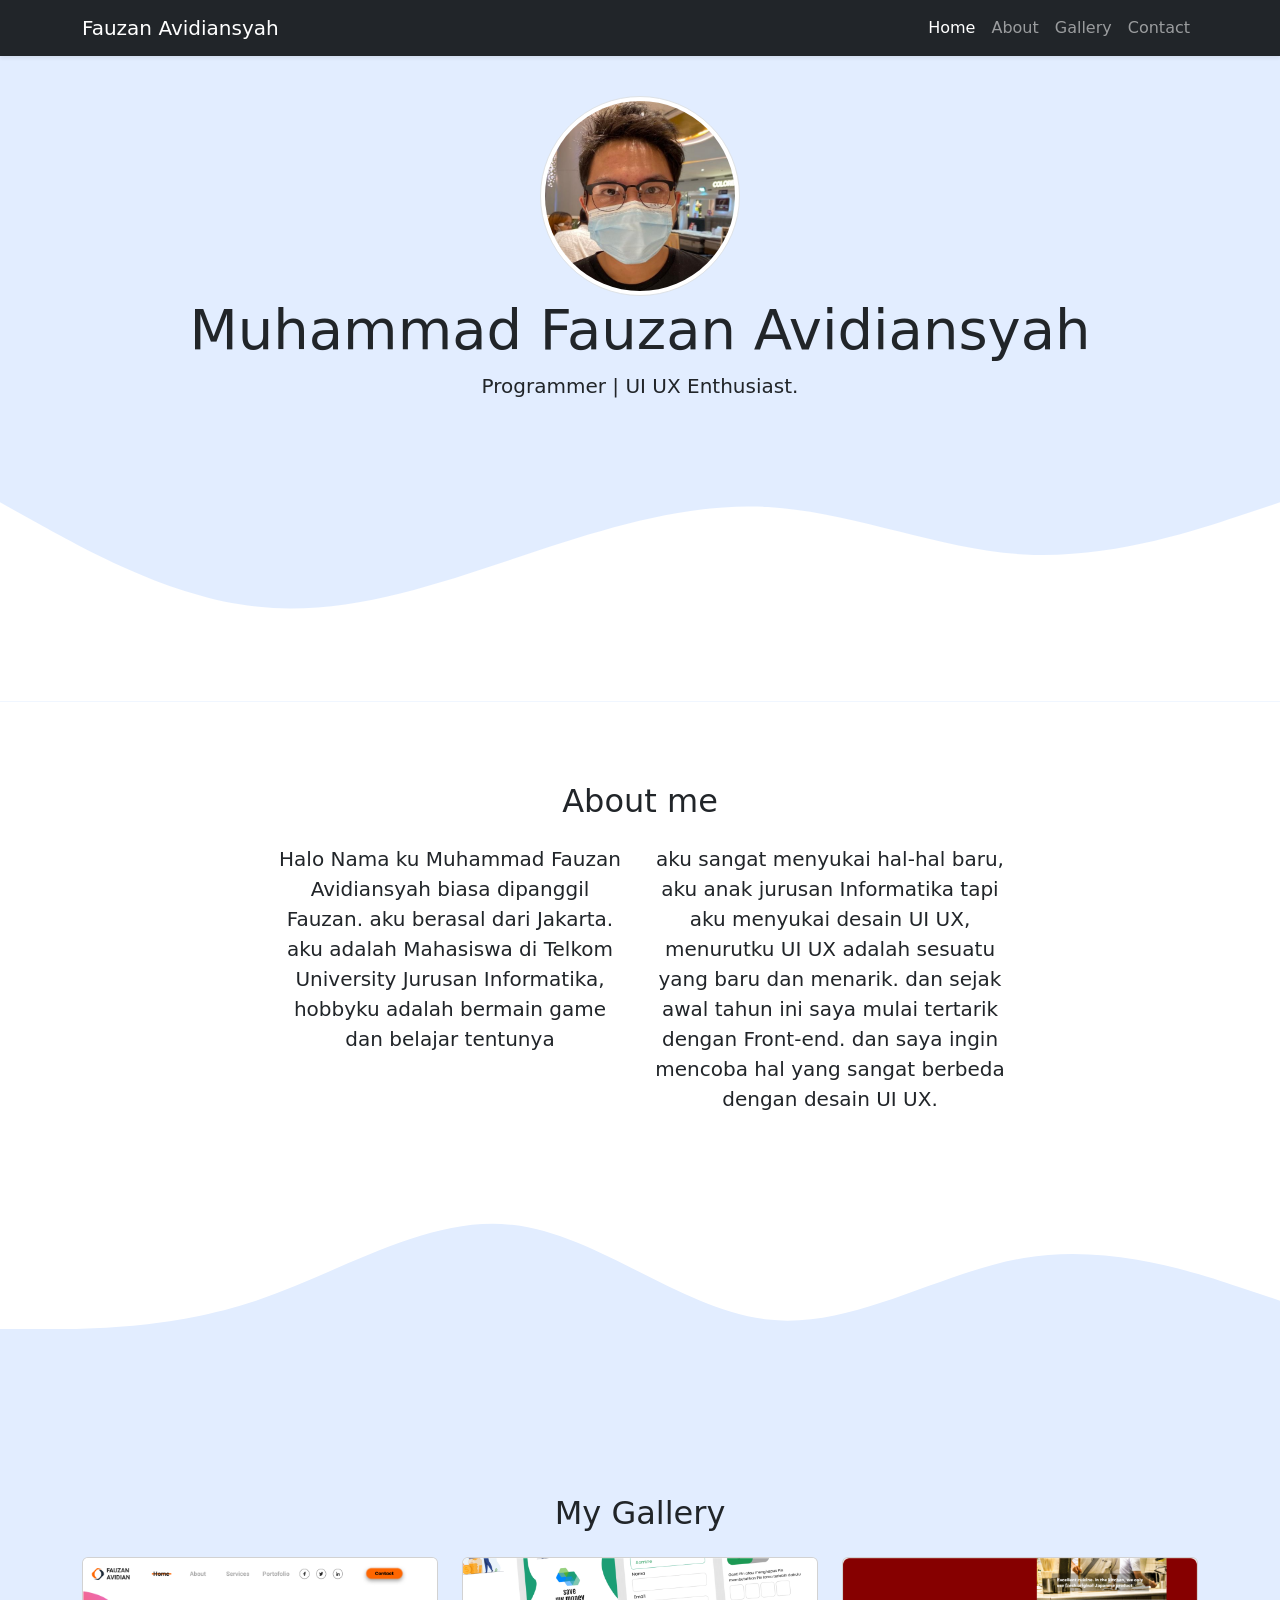
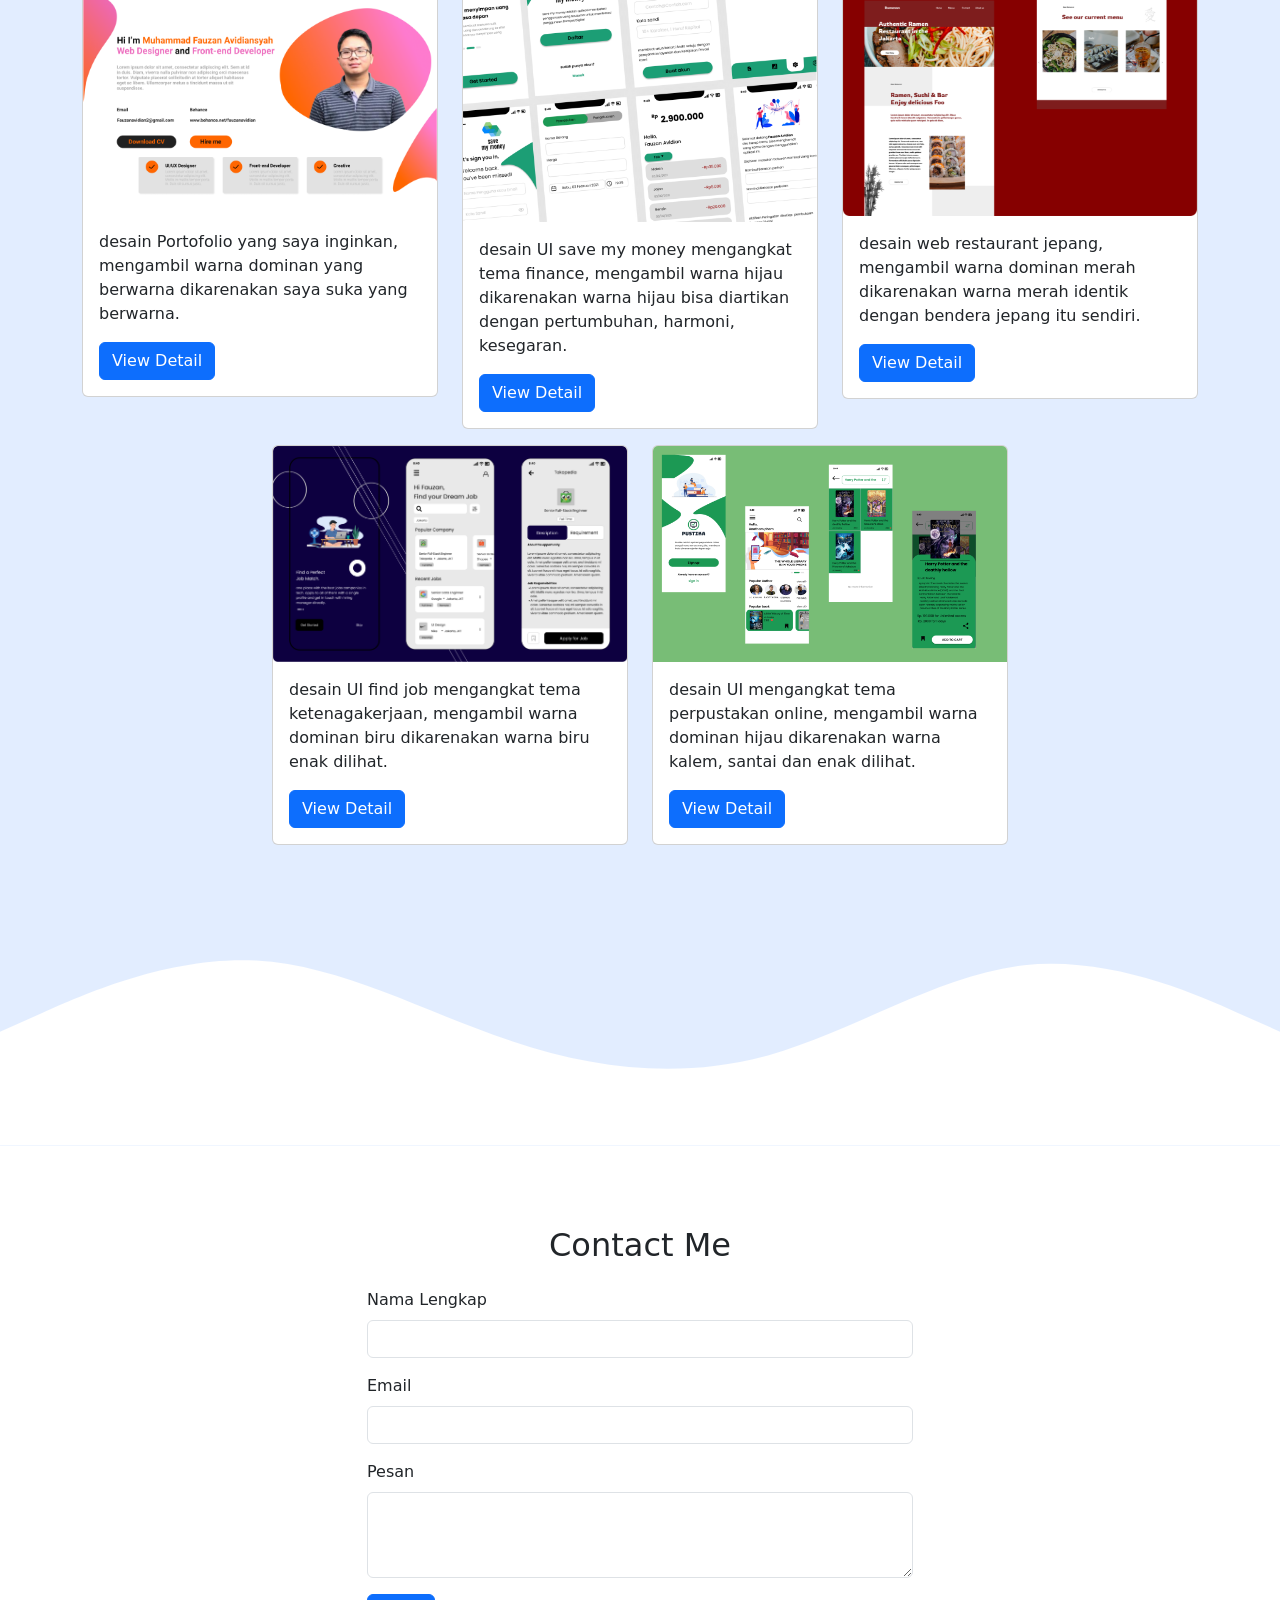
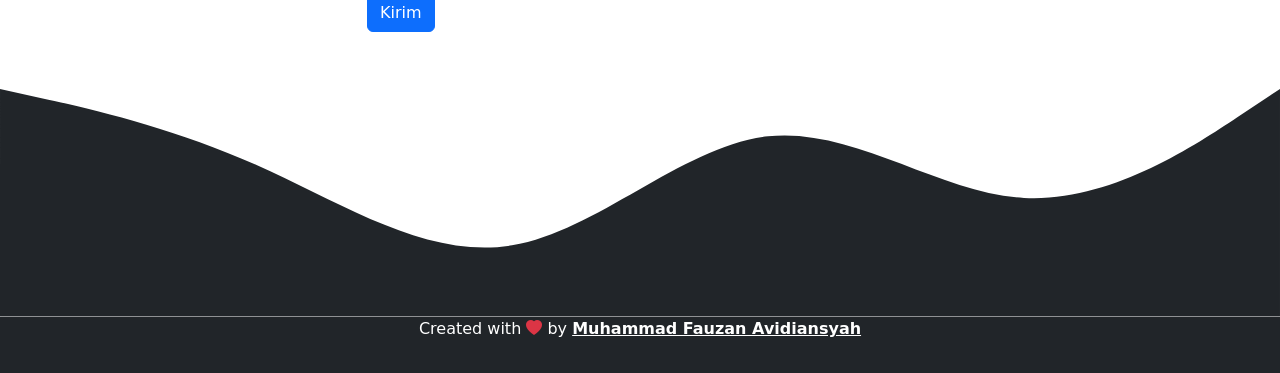
<file: index.html>
<!DOCTYPE html>
<html lang="en">
  <head>
    <!-- Required meta tags -->
    <meta charset="utf-8" />
    <meta name="viewport" content="width=device-width, initial-scale=1" />

    <!-- Bootstrap CSS -->
    <link href="https://cdn.jsdelivr.net/npm/bootstrap@5.0.0-beta3/dist/css/bootstrap.min.css" rel="stylesheet" integrity="sha384-eOJMYsd53ii+scO/bJGFsiCZc+5NDVN2yr8+0RDqr0Ql0h+rP48ckxlpbzKgwra6" crossorigin="anonymous" />
    <!-- Bootstrap Icon -->
    <link rel="stylesheet" href="https://cdn.jsdelivr.net/npm/bootstrap-icons@1.4.0/font/bootstrap-icons.css" />
    <!-- my CSS -->
    <link rel="stylesheet" href="style.css" />
    <title>My Portofolio | Fauzan Avidiansyah</title>
  </head>
  <body id="home">
    <!-- Navbar start -->
    <nav class="navbar navbar-expand-lg navbar-dark bg-dark shadow-sm fixed-top">
      <div class="container">
        <a class="navbar-brand" href="#">Fauzan Avidiansyah</a>
        <button class="navbar-toggler" type="button" data-bs-toggle="collapse" data-bs-target="#navbarNav" aria-controls="navbarNav" aria-expanded="false" aria-label="Toggle navigation">
          <span class="navbar-toggler-icon"></span>
        </button>
        <div class="collapse navbar-collapse" id="navbarNav">
          <ul class="navbar-nav ms-auto">
            <li class="nav-item">
              <a class="nav-link active" aria-current="page" href="#home">Home</a>
            </li>
            <li class="nav-item">
              <a class="nav-link" href="#about">About</a>
            </li>
            <li class="nav-item">
              <a class="nav-link" href="#gallery">Gallery</a>
            </li>
            <li class="nav-item">
              <a class="nav-link" href="#contact">Contact </a>
            </li>
          </ul>
        </div>
      </div>
    </nav>
    <!-- Navbar End -->
    <!-- Jumbotron start -->
    <section class="jumbotron text-center">
      <img src="img/fotofixfix.png" alt="Muhammad Fauzan Avidiansyah" width="200" class="rounded-circle img-thumbnail" />
      <h1 class="display-4">Muhammad Fauzan Avidiansyah</h1>
      <p class="lead">Programmer | UI UX Enthusiast.</p>
      <svg xmlns="http://www.w3.org/2000/svg" viewBox="0 0 1440 320">
        <path
          fill="#fff"
          fill-opacity="1"
          d="M0,96L48,122.7C96,149,192,203,288,213.3C384,224,480,192,576,160C672,128,768,96,864,101.3C960,107,1056,149,1152,154.7C1248,160,1344,128,1392,112L1440,96L1440,320L1392,320C1344,320,1248,320,1152,320C1056,320,960,320,864,320C768,320,672,320,576,320C480,320,384,320,288,320C192,320,96,320,48,320L0,320Z"
        ></path>
      </svg>
    </section>
    <!-- jumbotron end -->
    <!-- about start -->
    <section id="about">
      <div class="container">
        <div class="row text-center mb-3">
          <div class="col">
            <h2>About me</h2>
          </div>
        </div>
        <div class="row justify-content-center fs-5 text-center">
          <div class="col-md-4">
            <p>Halo Nama ku Muhammad Fauzan Avidiansyah biasa dipanggil Fauzan. aku berasal dari Jakarta. aku adalah Mahasiswa di Telkom University Jurusan Informatika, hobbyku adalah bermain game dan belajar tentunya</p>
          </div>
          <div class="col-md-4">
            <p>
              aku sangat menyukai hal-hal baru, aku anak jurusan Informatika tapi aku menyukai desain UI UX, menurutku UI UX adalah sesuatu yang baru dan menarik. dan sejak awal tahun ini saya mulai tertarik dengan Front-end. dan saya ingin
              mencoba hal yang sangat berbeda dengan desain UI UX.
            </p>
          </div>
        </div>
      </div>
      <svg xmlns="http://www.w3.org/2000/svg" viewBox="0 0 1440 320">
        <path
          fill="#e2edff"
          fill-opacity="1"
          d="M0,224L48,224C96,224,192,224,288,192C384,160,480,96,576,106.7C672,117,768,203,864,213.3C960,224,1056,160,1152,144C1248,128,1344,160,1392,176L1440,192L1440,320L1392,320C1344,320,1248,320,1152,320C1056,320,960,320,864,320C768,320,672,320,576,320C480,320,384,320,288,320C192,320,96,320,48,320L0,320Z"
        ></path>
      </svg>
    </section>
    <!-- about end -->
    <!-- gallery start -->
    <section id="gallery">
      <div class="container">
        <div class="row text-center mb-3">
          <div class="col">
            <h2>My Gallery</h2>
          </div>
        </div>
        <div class="row justify-content-center">
          <div class="col-md-4 mb-3">
            <div class="card">
              <img src="img/portofolio.png" class="card-img-top" alt="portofolio" />
              <div class="card-body">
                <p class="card-text">desain Portofolio yang saya inginkan, mengambil warna dominan yang berwarna dikarenakan saya suka yang berwarna.</p>
                <a href="https://www.behance.net/gallery/117979019/My-portofolio" class="btn btn-primary">View Detail</a>
              </div>
            </div>
          </div>
          <div class="col-md-4 mb-3">
            <div class="card">
              <img src="img/smm.png" class="card-img-top" alt="save my money mobile app" />
              <div class="card-body">
                <p class="card-text">desain UI save my money mengangkat tema finance, mengambil warna hijau dikarenakan warna hijau bisa diartikan dengan pertumbuhan, harmoni, kesegaran.</p>
                <a href="https://www.behance.net/gallery/117880791/Save-my-Money-Mobile-apps" class="btn btn-primary">View Detail</a>
              </div>
            </div>
          </div>
          <div class="col-md-4 mb-3">
            <div class="card">
              <img src="img/ramenan.png" class="card-img-top" alt="ramenan " />
              <div class="card-body">
                <p class="card-text">desain web restaurant jepang, mengambil warna dominan merah dikarenakan warna merah identik dengan bendera jepang itu sendiri.</p>
                <a href="https://www.behance.net/gallery/117965937/Ramenan" class="btn btn-primary">View Detail</a>
              </div>
            </div>
          </div>
          <div class="col-md-4 mb-3">
            <div class="card">
              <img src="img/findjob.png" class="card-img-top" alt="findjob mobile app" />
              <div class="card-body">
                <p class="card-text">desain UI find job mengangkat tema ketenagakerjaan, mengambil warna dominan biru dikarenakan warna biru enak dilihat.</p>
                <a href="https://www.behance.net/gallery/117965835/Find-a-Job-Mobile-Apps" class="btn btn-primary">View Detail</a>
              </div>
            </div>
          </div>
          <div class="col-md-4 mb-3">
            <div class="card">
              <img src="img/pustika.png" class="card-img-top" alt="pustika mobile app" />
              <div class="card-body">
                <p class="card-text">desain UI mengangkat tema perpustakan online, mengambil warna dominan hijau dikarenakan warna kalem, santai dan enak dilihat.</p>
                <a href="https://www.behance.net/gallery/117979091/Pustika-%28Library-in-smartphone%29-Mobile-app" class="btn btn-primary">View Detail</a>
              </div>
            </div>
          </div>
        </div>
      </div>
      <svg xmlns="http://www.w3.org/2000/svg" viewBox="0 0 1440 320">
        <path
          fill="#fff"
          fill-opacity="1"
          d="M0,192L48,170.7C96,149,192,107,288,112C384,117,480,171,576,202.7C672,235,768,245,864,218.7C960,192,1056,128,1152,117.3C1248,107,1344,149,1392,170.7L1440,192L1440,320L1392,320C1344,320,1248,320,1152,320C1056,320,960,320,864,320C768,320,672,320,576,320C480,320,384,320,288,320C192,320,96,320,48,320L0,320Z"
        ></path>
      </svg>
    </section>
    <!-- gallery end -->
    <!-- Contact Start -->
    <section id="contact">
      <div class="container">
        <div class="row text-center mb-3">
          <div class="col">
            <h2>Contact Me</h2>
          </div>
        </div>
        <div class="row justify-content-center">
          <div class="col-md-6">
            <form>
              <div class="mb-3">
                <label for="Name" class="form-label">Nama Lengkap</label>
                <input type="nama" class="form-control" id="nama" aria-describedby="name" />
              </div>
              <div class="mb-3">
                <label for="email" class="form-label">Email</label>
                <input type="email" class="form-control" id="email" aria-describedby="email" />
              </div>
              <div class="mb-3">
                <label for="pesan" class="form-label">Pesan</label>
                <textarea class="form-control" id="Pesan" rows="3"></textarea>
              </div>
              <button type="submit" class="btn btn-primary">Kirim</button>
            </form>
          </div>
        </div>
      </div>
      <svg xmlns="http://www.w3.org/2000/svg" viewBox="0 0 1440 320">
        <path
          fill="#212529"
          fill-opacity="1"
          d="M0,64L48,74.7C96,85,192,107,288,149.3C384,192,480,256,576,240C672,224,768,128,864,117.3C960,107,1056,181,1152,186.7C1248,192,1344,128,1392,96L1440,64L1440,320L1392,320C1344,320,1248,320,1152,320C1056,320,960,320,864,320C768,320,672,320,576,320C480,320,384,320,288,320C192,320,96,320,48,320L0,320Z"
        ></path>
      </svg>
    </section>
    <!-- Contact end -->

    <!-- footer start -->
    <footer class="bg-dark text-white text-center pb-3">
      <p>Created with <i class="bi bi-heart-fill text-danger"></i> by <a href="https://www.instagram.com/fauzan_avidian/" class="text-white fw-bold">Muhammad Fauzan Avidiansyah</a></p>
    </footer>
    <!-- footer end -->
    <script src="https://cdn.jsdelivr.net/npm/bootstrap@5.0.0-beta3/dist/js/bootstrap.bundle.min.js" integrity="sha384-JEW9xMcG8R+pH31jmWH6WWP0WintQrMb4s7ZOdauHnUtxwoG2vI5DkLtS3qm9Ekf" crossorigin="anonymous"></script>
  </body>
</html>
</file>
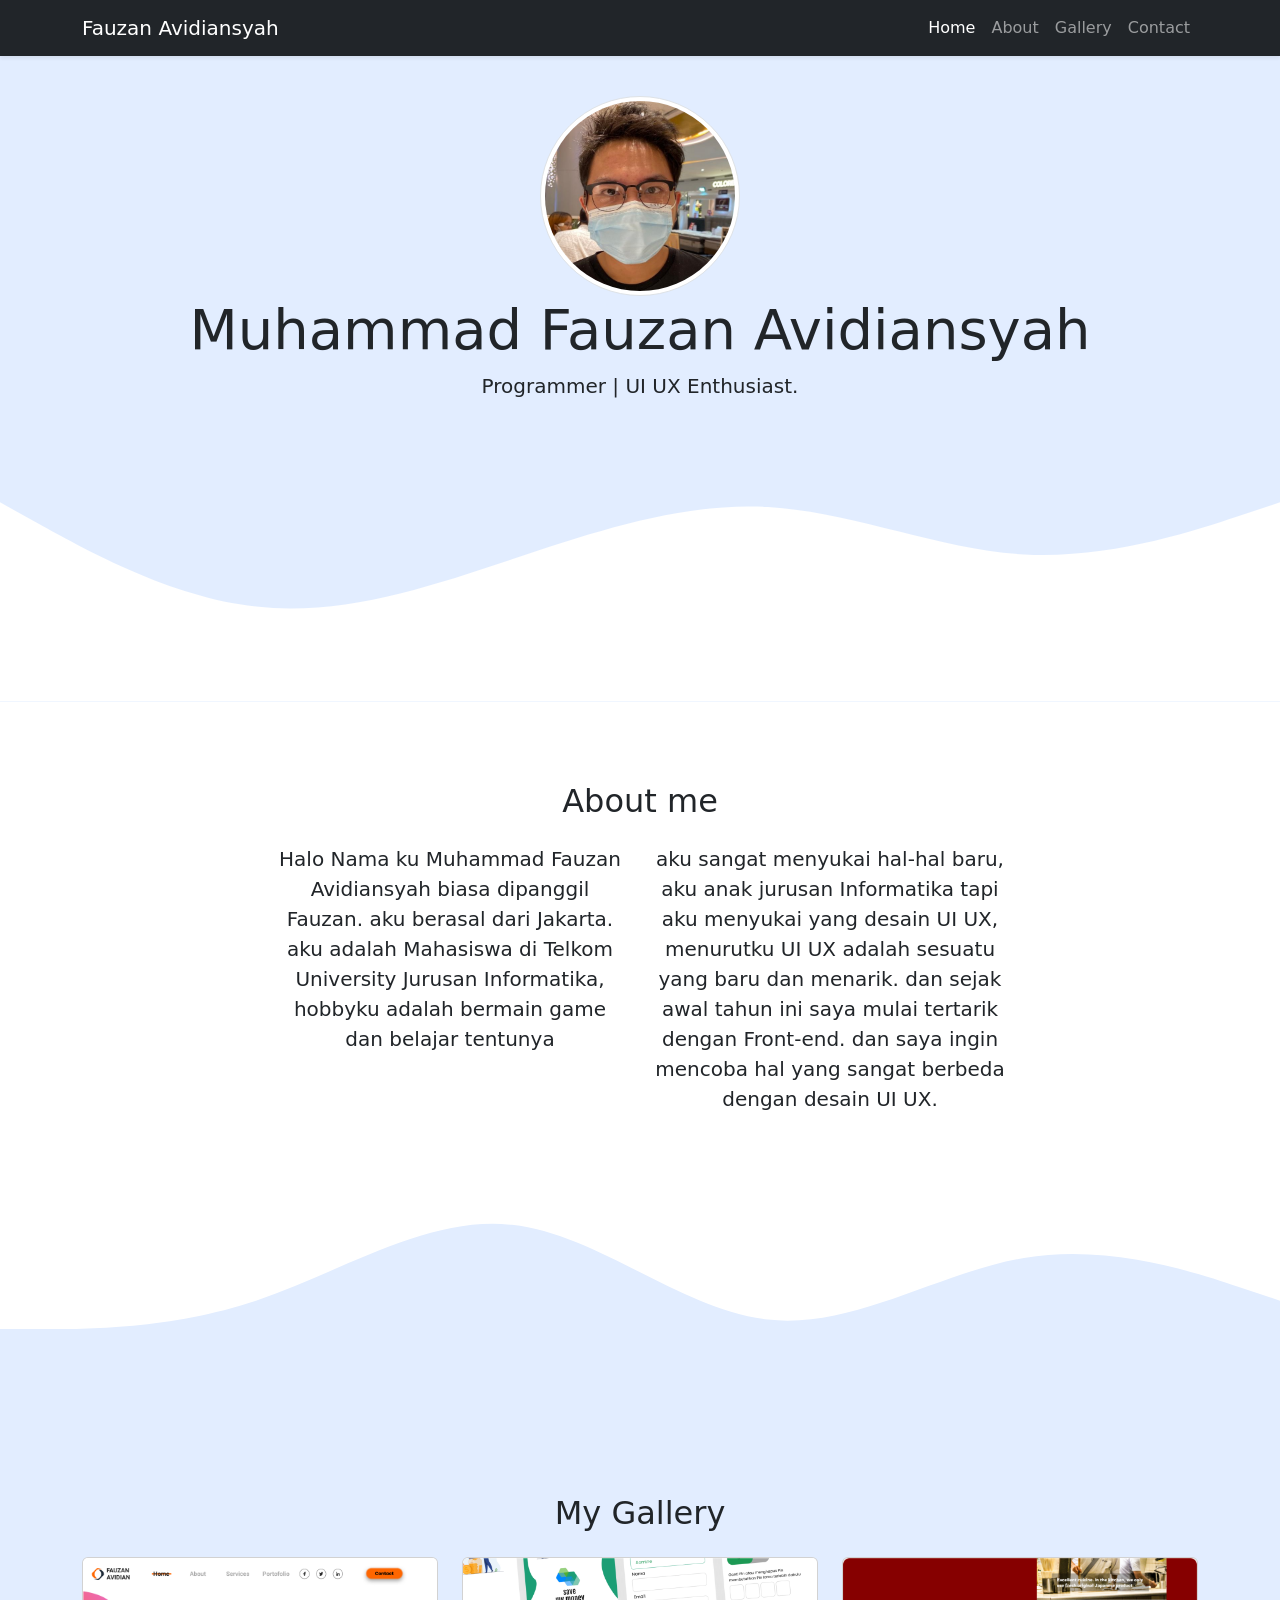
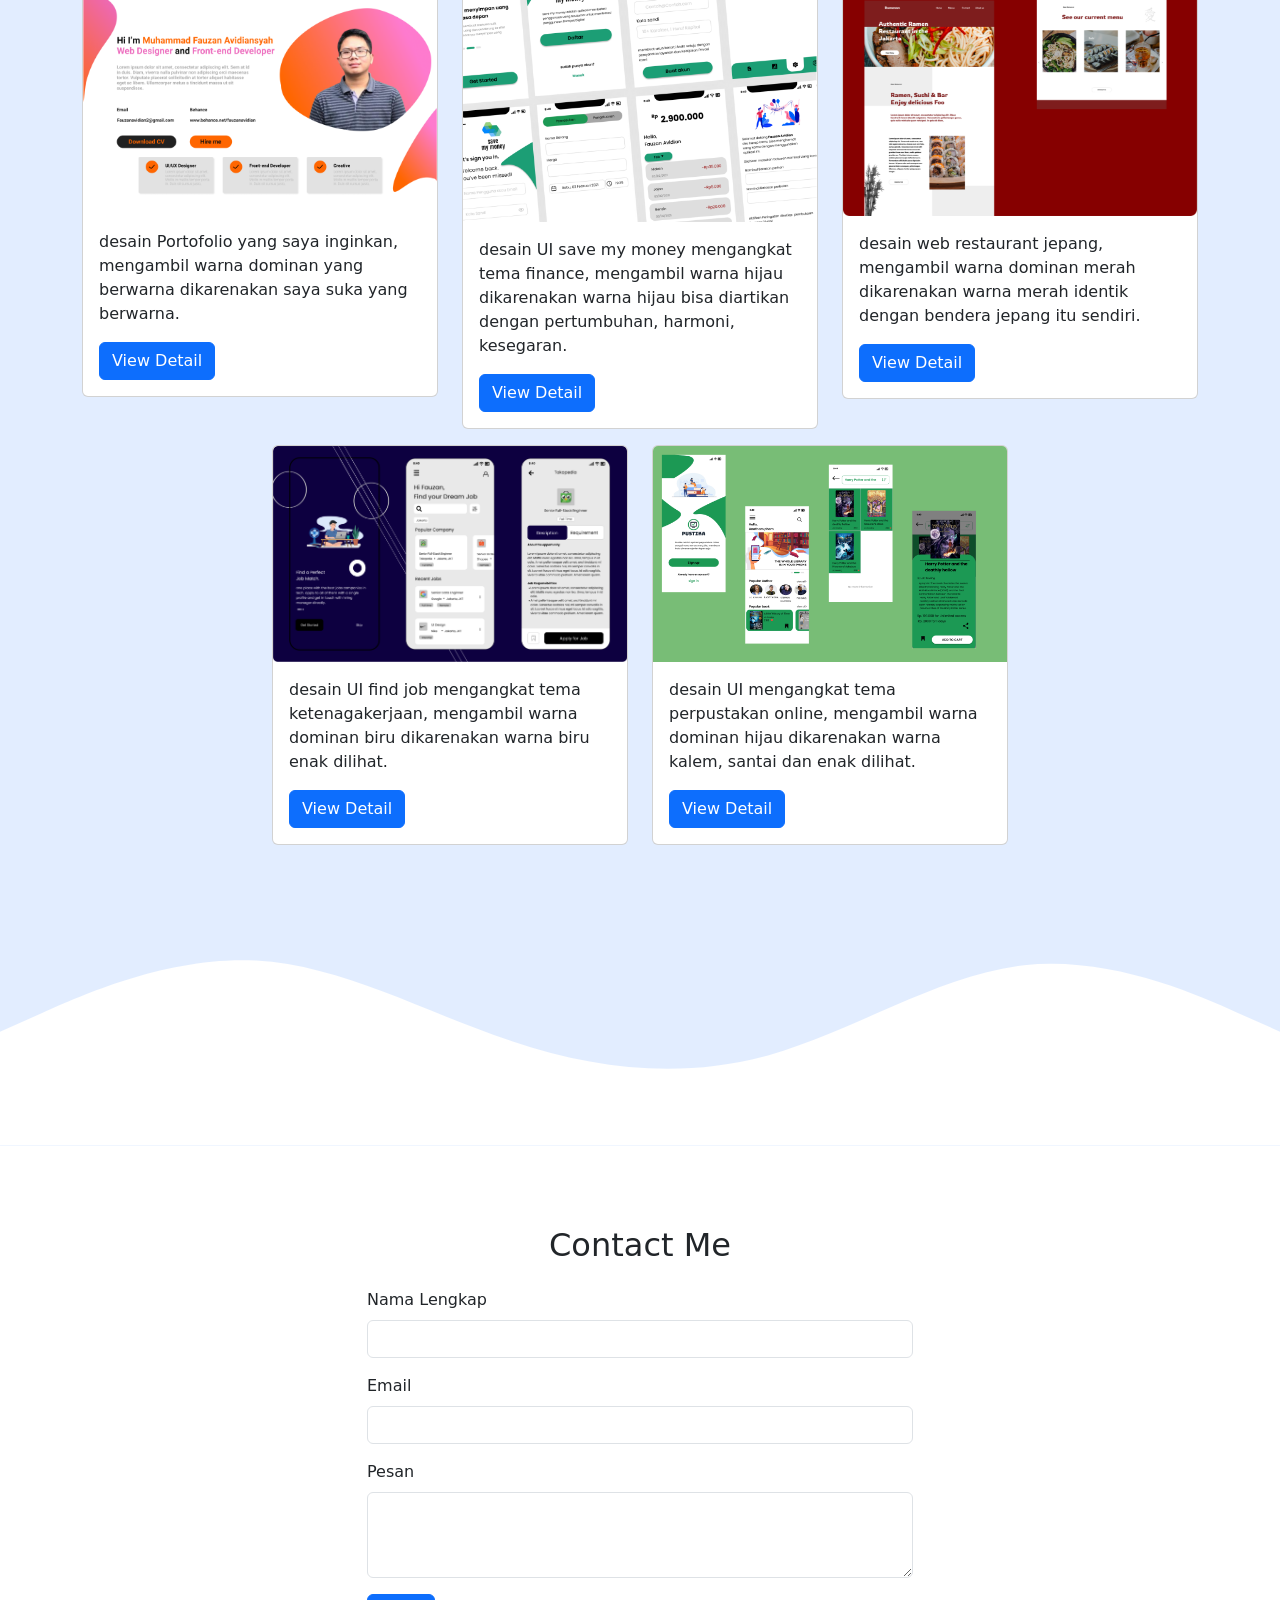
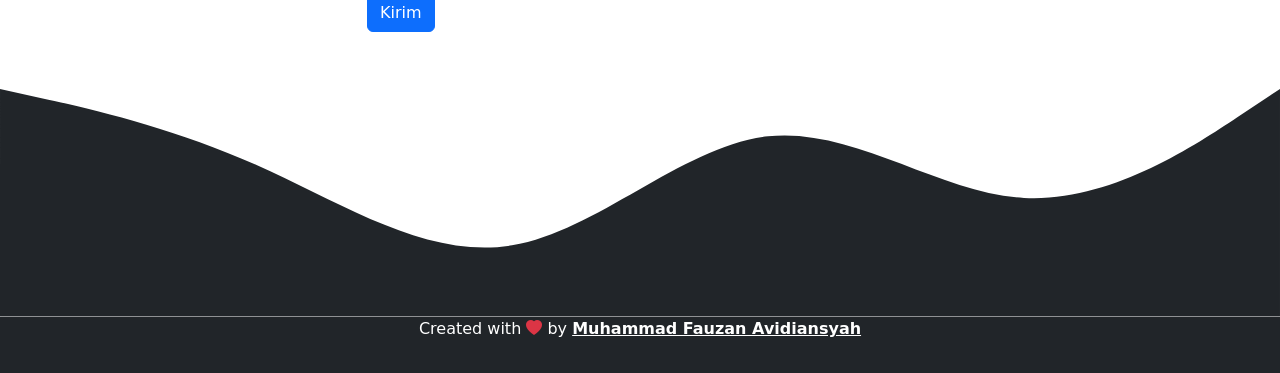
<file: ngokeyy2.html>
<!DOCTYPE html>
<html lang="en">
  <head>
    <!-- Required meta tags -->
    <meta charset="utf-8" />
    <meta name="viewport" content="width=device-width, initial-scale=1" />

    <!-- Bootstrap CSS -->
    <link href="https://cdn.jsdelivr.net/npm/bootstrap@5.0.0-beta3/dist/css/bootstrap.min.css" rel="stylesheet" integrity="sha384-eOJMYsd53ii+scO/bJGFsiCZc+5NDVN2yr8+0RDqr0Ql0h+rP48ckxlpbzKgwra6" crossorigin="anonymous" />
    <!-- Bootstrap Icon -->
    <link rel="stylesheet" href="https://cdn.jsdelivr.net/npm/bootstrap-icons@1.4.0/font/bootstrap-icons.css" />
    <!-- my CSS -->
    <link rel="stylesheet" href="style.css" />
    <title>My Portofolio | Fauzan Avidiansyah</title>
  </head>
  <body id="home">
    <!-- Navbar start -->
    <nav class="navbar navbar-expand-lg navbar-dark bg-dark shadow-sm fixed-top">
      <div class="container">
        <a class="navbar-brand" href="#">Fauzan Avidiansyah</a>
        <button class="navbar-toggler" type="button" data-bs-toggle="collapse" data-bs-target="#navbarNav" aria-controls="navbarNav" aria-expanded="false" aria-label="Toggle navigation">
          <span class="navbar-toggler-icon"></span>
        </button>
        <div class="collapse navbar-collapse" id="navbarNav">
          <ul class="navbar-nav ms-auto">
            <li class="nav-item">
              <a class="nav-link active" aria-current="page" href="#home">Home</a>
            </li>
            <li class="nav-item">
              <a class="nav-link" href="#about">About</a>
            </li>
            <li class="nav-item">
              <a class="nav-link" href="#gallery">Gallery</a>
            </li>
            <li class="nav-item">
              <a class="nav-link" href="#contact">Contact </a>
            </li>
          </ul>
        </div>
      </div>
    </nav>
    <!-- Navbar End -->
    <!-- Jumbotron start -->
    <section class="jumbotron text-center">
      <img src="img/fotofixfix.png" alt="Muhammad Fauzan Avidiansyah" width="200" class="rounded-circle img-thumbnail" />
      <h1 class="display-4">Muhammad Fauzan Avidiansyah</h1>
      <p class="lead">Programmer | UI UX Enthusiast.</p>
      <svg xmlns="http://www.w3.org/2000/svg" viewBox="0 0 1440 320">
        <path
          fill="#fff"
          fill-opacity="1"
          d="M0,96L48,122.7C96,149,192,203,288,213.3C384,224,480,192,576,160C672,128,768,96,864,101.3C960,107,1056,149,1152,154.7C1248,160,1344,128,1392,112L1440,96L1440,320L1392,320C1344,320,1248,320,1152,320C1056,320,960,320,864,320C768,320,672,320,576,320C480,320,384,320,288,320C192,320,96,320,48,320L0,320Z"
        ></path>
      </svg>
    </section>
    <!-- jumbotron end -->
    <!-- about start -->
    <section id="about">
      <div class="container">
        <div class="row text-center mb-3">
          <div class="col">
            <h2>About me</h2>
          </div>
        </div>
        <div class="row justify-content-center fs-5 text-center">
          <div class="col-md-4">
            <p>Halo Nama ku Muhammad Fauzan Avidiansyah biasa dipanggil Fauzan. aku berasal dari Jakarta. aku adalah Mahasiswa di Telkom University Jurusan Informatika, hobbyku adalah bermain game dan belajar tentunya</p>
          </div>
          <div class="col-md-4">
            <p>
              aku sangat menyukai hal-hal baru, aku anak jurusan Informatika tapi aku menyukai yang desain UI UX, menurutku UI UX adalah sesuatu yang baru dan menarik. dan sejak awal tahun ini saya mulai tertarik dengan Front-end. dan saya
              ingin mencoba hal yang sangat berbeda dengan desain UI UX.
            </p>
          </div>
        </div>
      </div>
      <svg xmlns="http://www.w3.org/2000/svg" viewBox="0 0 1440 320">
        <path
          fill="#e2edff"
          fill-opacity="1"
          d="M0,224L48,224C96,224,192,224,288,192C384,160,480,96,576,106.7C672,117,768,203,864,213.3C960,224,1056,160,1152,144C1248,128,1344,160,1392,176L1440,192L1440,320L1392,320C1344,320,1248,320,1152,320C1056,320,960,320,864,320C768,320,672,320,576,320C480,320,384,320,288,320C192,320,96,320,48,320L0,320Z"
        ></path>
      </svg>
    </section>
    <!-- about end -->
    <!-- gallery start -->
    <section id="gallery">
      <div class="container">
        <div class="row text-center mb-3">
          <div class="col">
            <h2>My Gallery</h2>
          </div>
        </div>
        <div class="row justify-content-center">
          <div class="col-md-4 mb-3">
            <div class="card">
              <img src="img/portofolio.png" class="card-img-top" alt="portofolio" />
              <div class="card-body">
                <p class="card-text">desain Portofolio yang saya inginkan, mengambil warna dominan yang berwarna dikarenakan saya suka yang berwarna.</p>
                <a href="https://www.behance.net/gallery/117979019/My-portofolio" class="btn btn-primary">View Detail</a>
              </div>
            </div>
          </div>
          <div class="col-md-4 mb-3">
            <div class="card">
              <img src="img/smm.png" class="card-img-top" alt="save my money mobile app" />
              <div class="card-body">
                <p class="card-text">desain UI save my money mengangkat tema finance, mengambil warna hijau dikarenakan warna hijau bisa diartikan dengan pertumbuhan, harmoni, kesegaran.</p>
                <a href="https://www.behance.net/gallery/117880791/Save-my-Money-Mobile-apps" class="btn btn-primary">View Detail</a>
              </div>
            </div>
          </div>
          <div class="col-md-4 mb-3">
            <div class="card">
              <img src="img/ramenan.png" class="card-img-top" alt="ramenan " />
              <div class="card-body">
                <p class="card-text">desain web restaurant jepang, mengambil warna dominan merah dikarenakan warna merah identik dengan bendera jepang itu sendiri.</p>
                <a href="https://www.behance.net/gallery/117965937/Ramenan" class="btn btn-primary">View Detail</a>
              </div>
            </div>
          </div>
          <div class="col-md-4 mb-3">
            <div class="card">
              <img src="img/findjob.png" class="card-img-top" alt="findjob mobile app" />
              <div class="card-body">
                <p class="card-text">desain UI find job mengangkat tema ketenagakerjaan, mengambil warna dominan biru dikarenakan warna biru enak dilihat.</p>
                <a href="https://www.behance.net/gallery/117965835/Find-a-Job-Mobile-Apps" class="btn btn-primary">View Detail</a>
              </div>
            </div>
          </div>
          <div class="col-md-4 mb-3">
            <div class="card">
              <img src="img/pustika.png" class="card-img-top" alt="pustika mobile app" />
              <div class="card-body">
                <p class="card-text">desain UI mengangkat tema perpustakan online, mengambil warna dominan hijau dikarenakan warna kalem, santai dan enak dilihat.</p>
                <a href="https://www.behance.net/gallery/117979091/Pustika-%28Library-in-smartphone%29-Mobile-app" class="btn btn-primary">View Detail</a>
              </div>
            </div>
          </div>
        </div>
      </div>
      <svg xmlns="http://www.w3.org/2000/svg" viewBox="0 0 1440 320">
        <path
          fill="#fff"
          fill-opacity="1"
          d="M0,192L48,170.7C96,149,192,107,288,112C384,117,480,171,576,202.7C672,235,768,245,864,218.7C960,192,1056,128,1152,117.3C1248,107,1344,149,1392,170.7L1440,192L1440,320L1392,320C1344,320,1248,320,1152,320C1056,320,960,320,864,320C768,320,672,320,576,320C480,320,384,320,288,320C192,320,96,320,48,320L0,320Z"
        ></path>
      </svg>
    </section>
    <!-- gallery end -->
    <!-- Contact Start -->
    <section id="contact">
      <div class="container">
        <div class="row text-center mb-3">
          <div class="col">
            <h2>Contact Me</h2>
          </div>
        </div>
        <div class="row justify-content-center">
          <div class="col-md-6">
            <form>
              <div class="mb-3">
                <label for="Name" class="form-label">Nama Lengkap</label>
                <input type="nama" class="form-control" id="nama" aria-describedby="name" />
              </div>
              <div class="mb-3">
                <label for="email" class="form-label">Email</label>
                <input type="email" class="form-control" id="email" aria-describedby="email" />
              </div>
              <div class="mb-3">
                <label for="pesan" class="form-label">Pesan</label>
                <textarea class="form-control" id="Pesan" rows="3"></textarea>
              </div>
              <button type="submit" class="btn btn-primary">Kirim</button>
            </form>
          </div>
        </div>
      </div>
      <svg xmlns="http://www.w3.org/2000/svg" viewBox="0 0 1440 320">
        <path
          fill="#212529"
          fill-opacity="1"
          d="M0,64L48,74.7C96,85,192,107,288,149.3C384,192,480,256,576,240C672,224,768,128,864,117.3C960,107,1056,181,1152,186.7C1248,192,1344,128,1392,96L1440,64L1440,320L1392,320C1344,320,1248,320,1152,320C1056,320,960,320,864,320C768,320,672,320,576,320C480,320,384,320,288,320C192,320,96,320,48,320L0,320Z"
        ></path>
      </svg>
    </section>
    <!-- Contact end -->

    <!-- footer start -->
    <footer class="bg-dark text-white text-center pb-3">
      <p>Created with <i class="bi bi-heart-fill text-danger"></i> by <a href="https://www.instagram.com/fauzan_avidian/" class="text-white fw-bold">Muhammad Fauzan Avidiansyah</a></p>
    </footer>
    <!-- footer end -->
    <script src="https://cdn.jsdelivr.net/npm/bootstrap@5.0.0-beta3/dist/js/bootstrap.bundle.min.js" integrity="sha384-JEW9xMcG8R+pH31jmWH6WWP0WintQrMb4s7ZOdauHnUtxwoG2vI5DkLtS3qm9Ekf" crossorigin="anonymous"></script>
  </body>
</html>
</file>
<file: style.css>
.jumbotron {
  padding-top: 6rem;
  background-color: #e2edff;
}

#gallery {
  background-color: #e2edff;
}

section {
  padding-top: 5rem;
}
</file>
